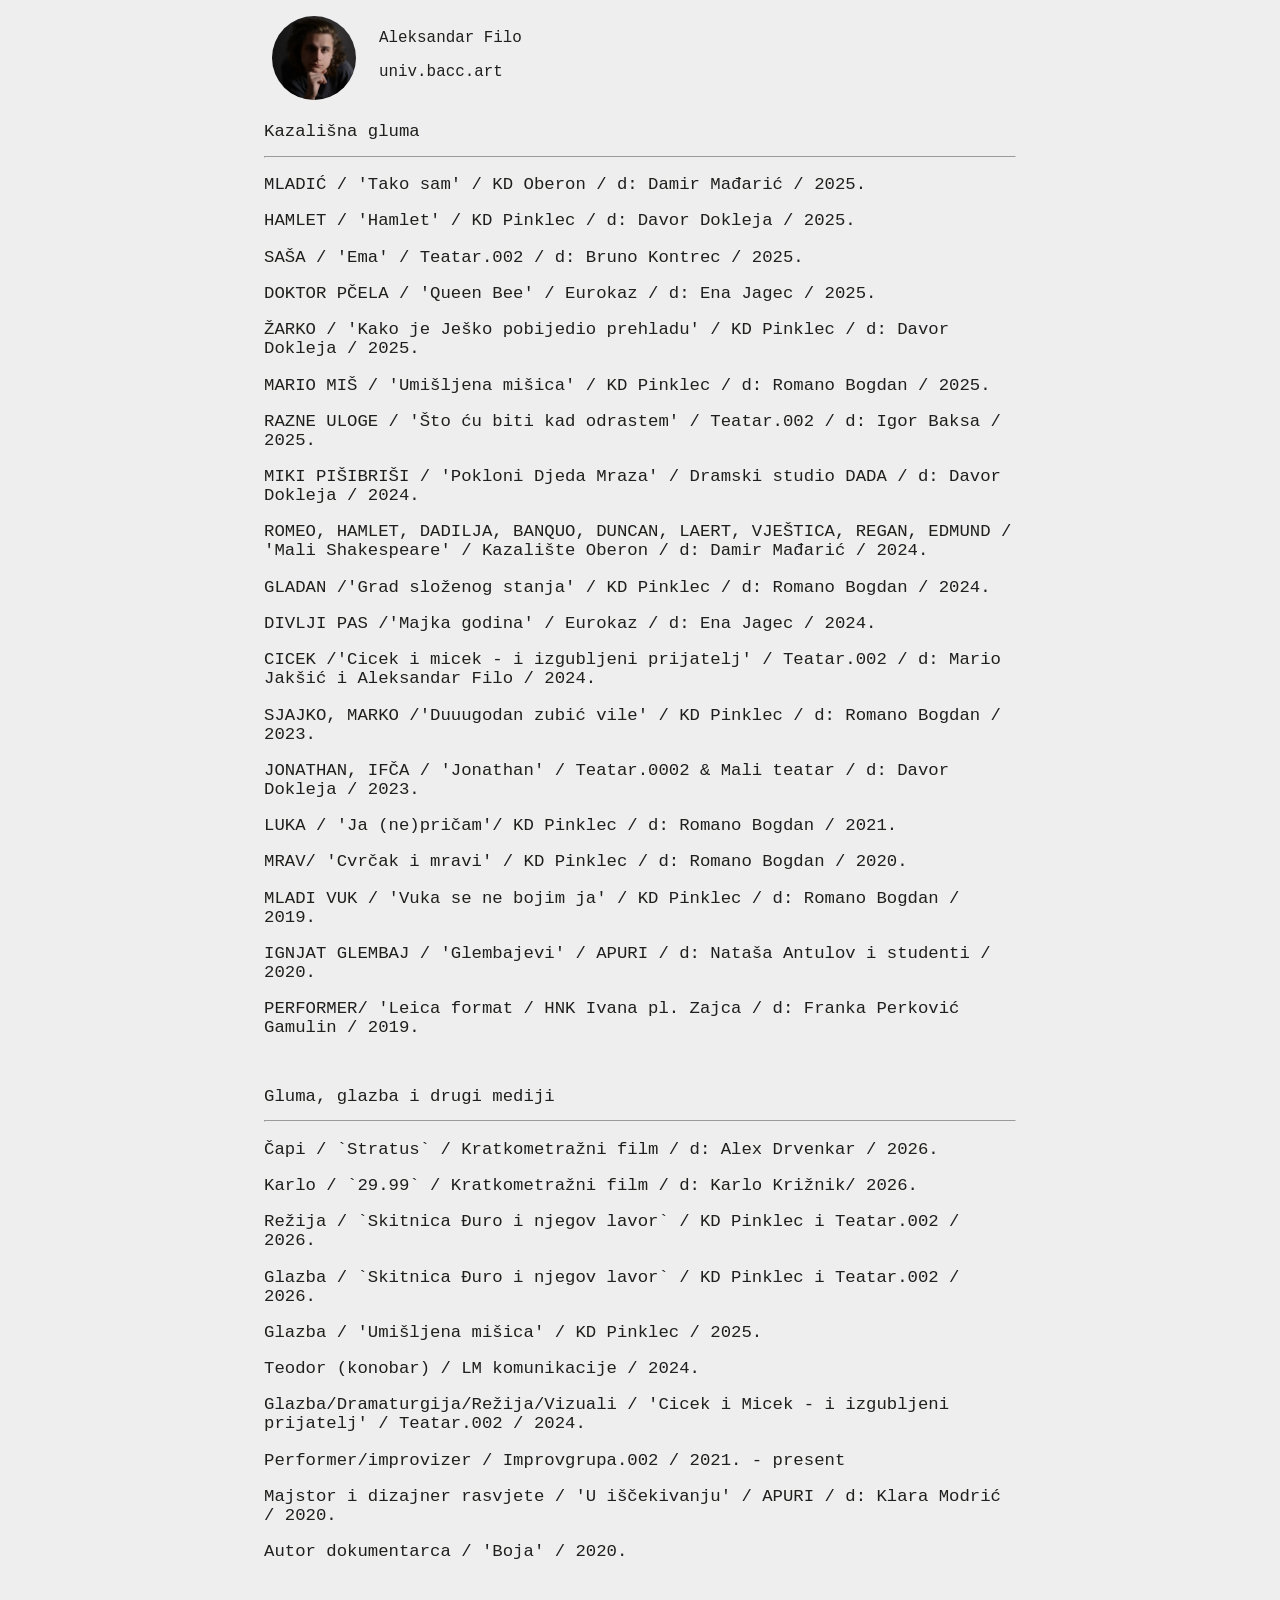
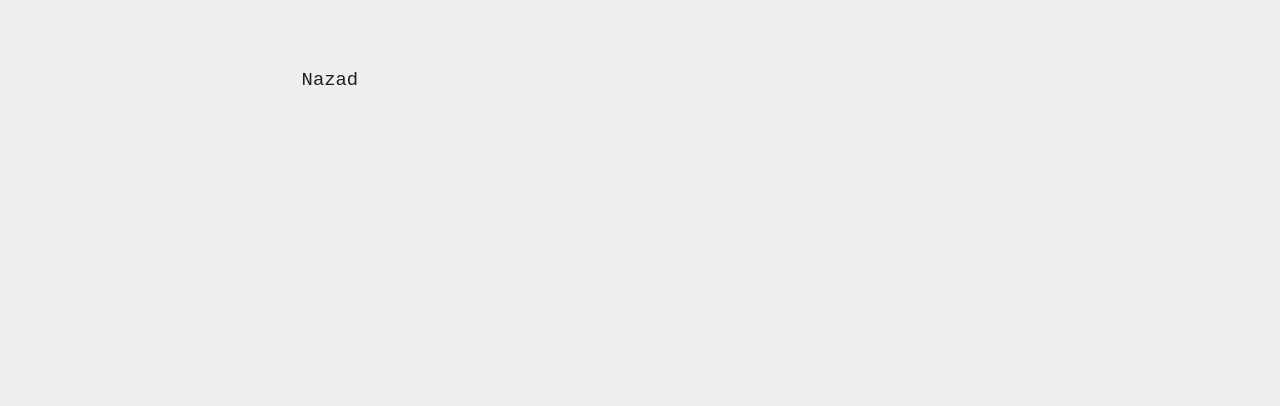
<file: biografija.html>
<!DOCTYPE html>
<html lang="en">
	<head>
		<meta charset="UTF-8" />
		<meta name="viewport" content="width=device-width, initial-scale=1.0" />

		<link rel="stylesheet" href="css/ostalo.css" />
		<title>Biografija</title>
	</head>
	<body>
		<div id="onogore">
			<img src="slike/za_portfolio/11.1.jpg" alt="profilna" id="pro" />
			<div>
				<p>Aleksandar Filo</p>
				<p>univ.bacc.art</p>
			</div>
		</div>

		<h2>Kazališna gluma</h2>
		<hr />

		<p>MLADIĆ / 'Tako sam' / KD Oberon / d: Damir Mađarić / 2025.</p>
		<p>HAMLET / 'Hamlet' / KD Pinklec / d: Davor Dokleja / 2025.</p>
		<p>SAŠA / 'Ema' / Teatar.002 / d: Bruno Kontrec / 2025.</p>
		<p>DOKTOR PČELA / 'Queen Bee' / Eurokaz / d: Ena Jagec / 2025.</p>
		<p>
			ŽARKO / 'Kako je Ješko pobijedio prehladu' / KD Pinklec / d: Davor Dokleja
			/ 2025.
		</p>
		<p>
			MARIO MIŠ / 'Umišljena mišica' / KD Pinklec / d: Romano Bogdan / 2025.
		</p>
		<p>
			RAZNE ULOGE / 'Što ću biti kad odrastem' / Teatar.002 / d: Igor Baksa /
			2025.
		</p>
		<p>
			MIKI PIŠIBRIŠI / 'Pokloni Djeda Mraza' / Dramski studio DADA / d: Davor
			Dokleja / 2024.
		</p>
		<p>
			ROMEO, HAMLET, DADILJA, BANQUO, DUNCAN, LAERT, VJEŠTICA, REGAN, EDMUND /
			'Mali Shakespeare' / Kazalište Oberon / d: Damir Mađarić / 2024.
		</p>
		<p>
			GLADAN /'Grad složenog stanja' / KD Pinklec / d: Romano Bogdan / 2024.
		</p>
		<p>DIVLJI PAS /'Majka godina' / Eurokaz / d: Ena Jagec / 2024.</p>
		<p>
			CICEK /'Cicek i micek - i izgubljeni prijatelj' / Teatar.002 / d: Mario
			Jakšić i Aleksandar Filo / 2024.
		</p>
		<p>
			SJAJKO, MARKO /'Duuugodan zubić vile' / KD Pinklec / d: Romano Bogdan /
			2023.
		</p>
		<p>
			JONATHAN, IFČA / 'Jonathan' / Teatar.0002 & Mali teatar / d: Davor Dokleja
			/ 2023.
		</p>
		<p>LUKA / 'Ja (ne)pričam'/ KD Pinklec / d: Romano Bogdan / 2021.</p>
		<p>MRAV/ 'Cvrčak i mravi' / KD Pinklec / d: Romano Bogdan / 2020.</p>
		<p>
			MLADI VUK / 'Vuka se ne bojim ja' / KD Pinklec / d: Romano Bogdan / 2019.
		</p>
		<p>
			IGNJAT GLEMBAJ / 'Glembajevi' / APURI / d: Nataša Antulov i studenti /
			2020.
		</p>
		<p>
			PERFORMER/ 'Leica format / HNK Ivana pl. Zajca / d: Franka Perković
			Gamulin / 2019.
		</p>
		<br />

		<h2>Gluma, glazba i drugi mediji</h2>
		<hr />

		<p>Čapi / `Stratus` / Kratkometražni film / d: Alex Drvenkar / 2026.</p>
		<p>Karlo / `29.99` / Kratkometražni film / d: Karlo Križnik/ 2026.</p>
		<p>Režija / `Skitnica Đuro i njegov lavor` / KD Pinklec i Teatar.002 / 2026.</p>
		<p>Glazba / `Skitnica Đuro i njegov lavor` / KD Pinklec i Teatar.002 / 2026.</p>
		<p>Glazba / 'Umišljena mišica' / KD Pinklec / 2025.</p>
		<p>Teodor (konobar) / LM komunikacije / 2024.</p>
		<p>
			Glazba/Dramaturgija/Režija/Vizuali / 'Cicek i Micek - i izgubljeni
			prijatelj' / Teatar.002 / 2024.
		</p>
		<p>Performer/improvizer / Improvgrupa.002 / 2021. - present</p>
		<p>
			Majstor i dizajner rasvjete / 'U iščekivanju' / APURI / d: Klara Modrić /
			2020.
		</p>
		<p>Autor dokumentarca / 'Boja' / 2020.</p>
		<br />
		<br />
		<br />
		<br />
		<br />
		<a href="index.html">Nazad</a>
	</body>
</html>
</file>
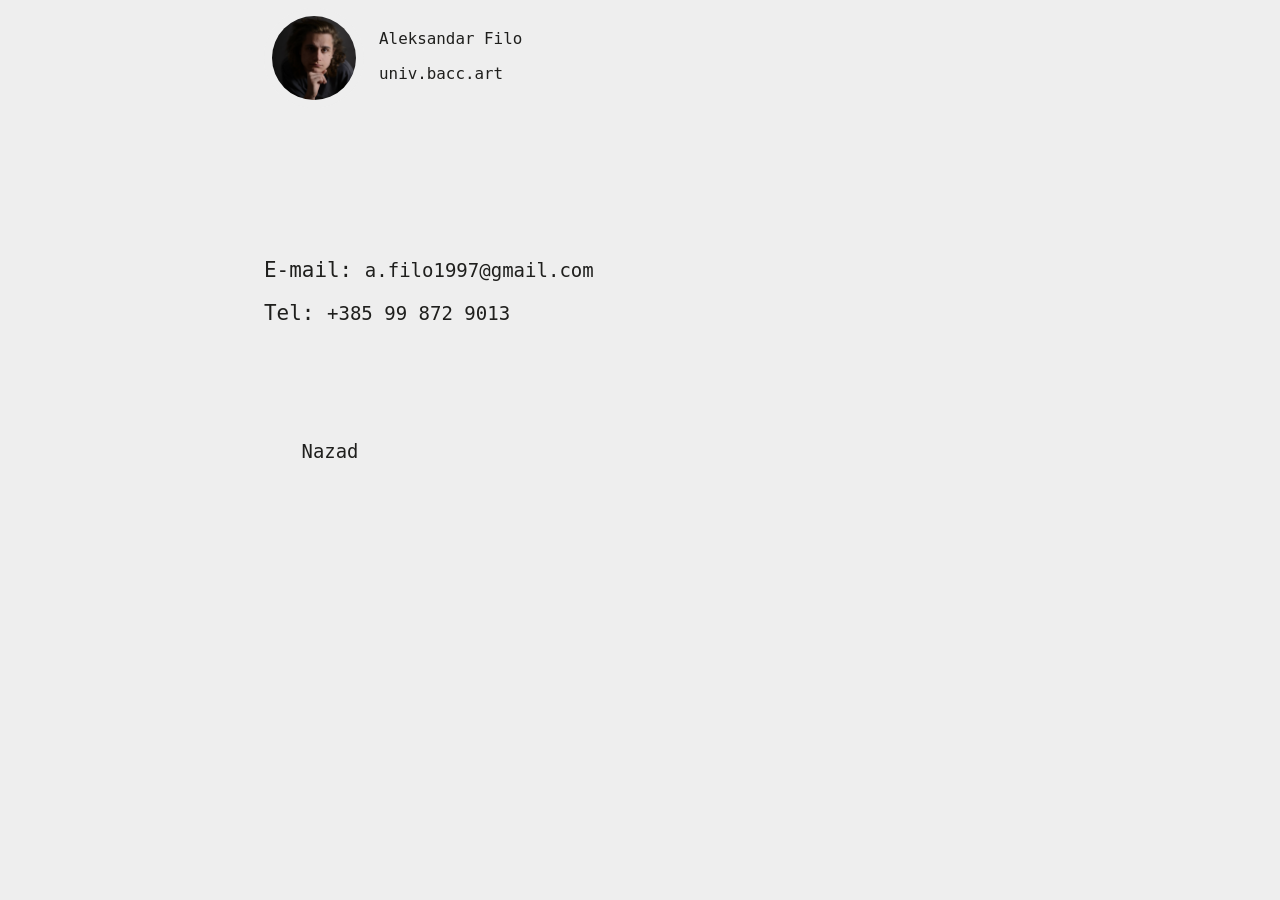
<file: kontakt.html>
<!DOCTYPE html>
<html lang="en">
	<head>
		<meta charset="UTF-8" />
		<meta name="viewport" content="width=device-width, initial-scale=1.0" />
	
		<link rel="stylesheet" href="css/ostalo.css" />
		<title>Kontakt</title>
	</head>
	<body>
		<div id="onogore">
			<img src="slike/za_portfolio/11.1.jpg" alt="profilna" id="pro" />
			<div>
				<p>Aleksandar Filo</p>
				<p>univ.bacc.art</p>
			</div>
		</div>
		
				<div id="kontakt">
            
		<p><strong>E-mail: </strong> a.filo1997@gmail.com</p>
		<p><strong>Tel: </strong> +385 99 872 9013</p>
				</div>

				<br />
				<br />
				<br />
				<br />
				<br />
				<a href="index.html">Nazad</a>

				

	</body>
</html>
</file>
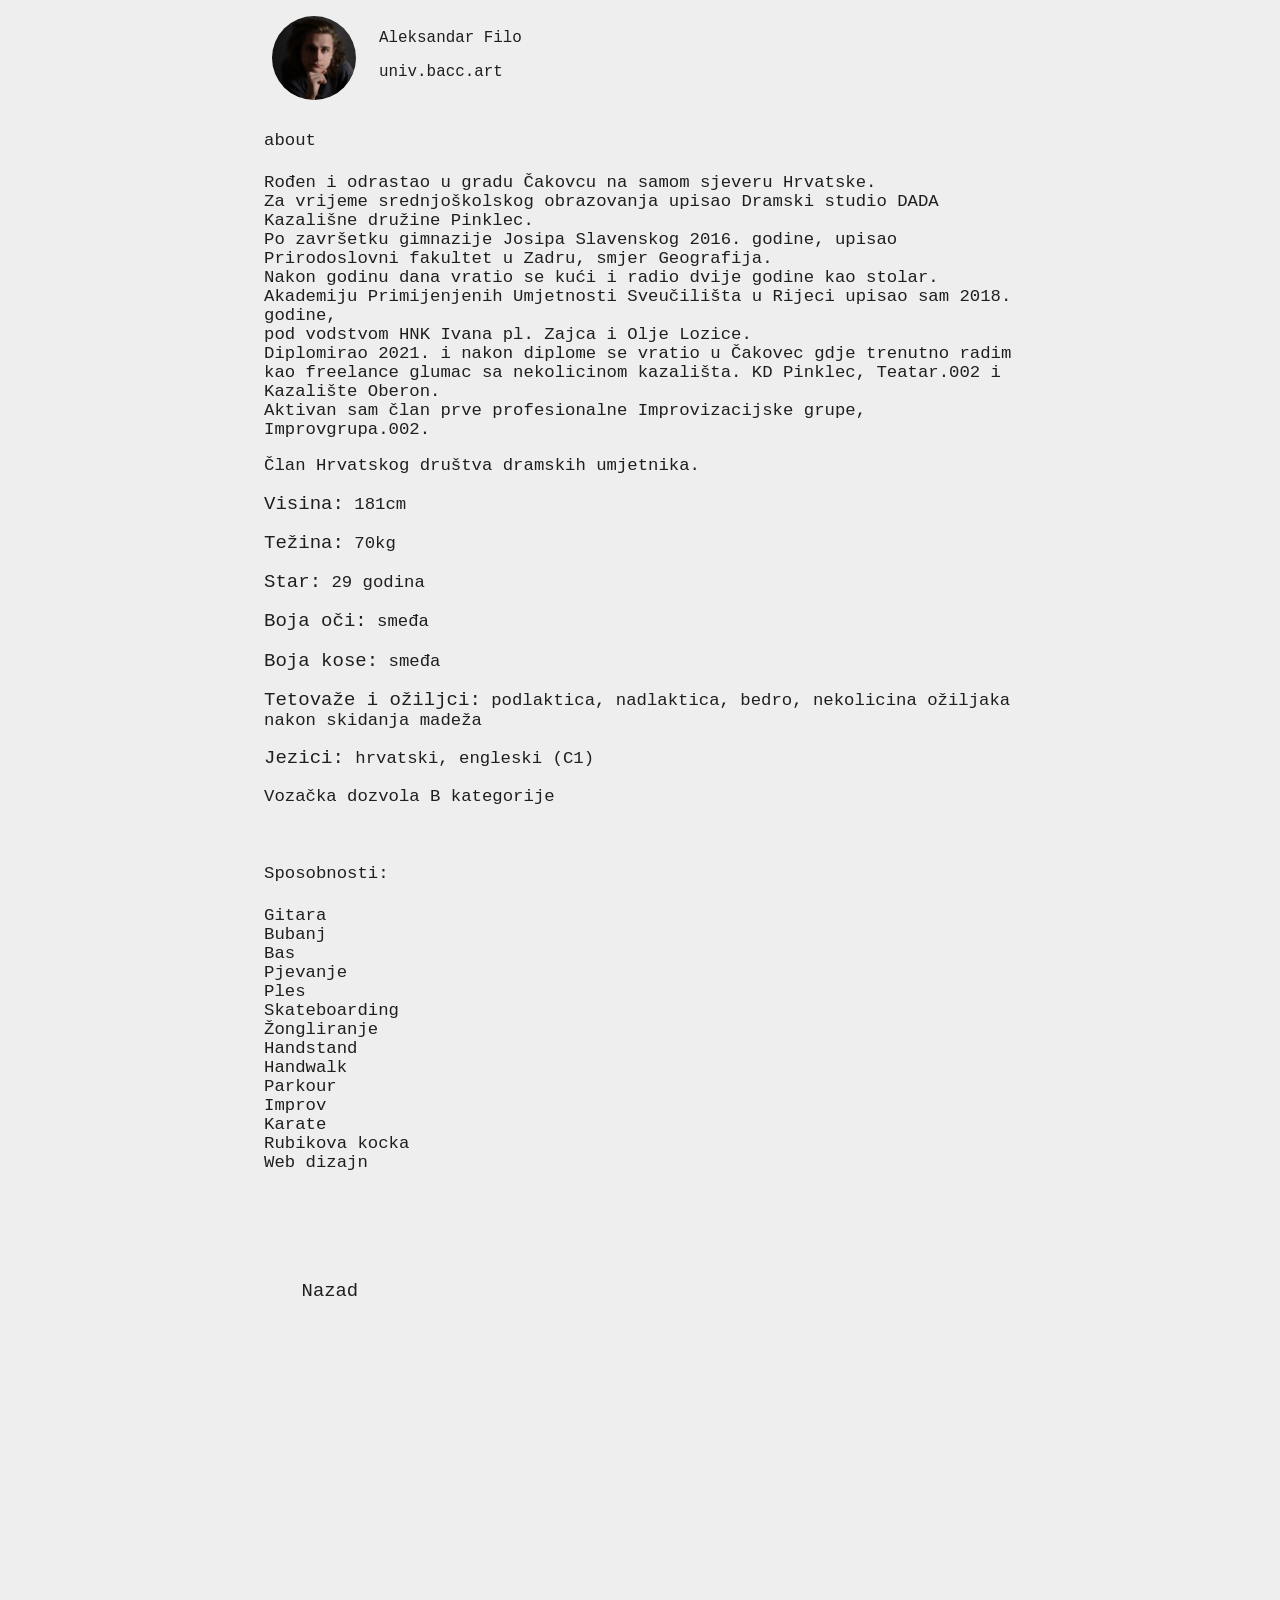
<file: opcenito.html>
<!DOCTYPE html>
<html lang="en">
	<head>
		<meta charset="UTF-8" />
		<meta name="viewport" content="width=device-width, initial-scale=1.0" />
		<link rel="stylesheet" href="css/ostalo.css" />
		<title>Opcenito</title>
	</head>
	<body>
		<div id="onogore">
			<img src="slike/za_portfolio/11.1.jpg" alt="profilna" id="pro" />
			<div>
				<p>Aleksandar Filo</p>
				<p>univ.bacc.art</p>
			</div>
		</div>

		<h4>about</h4>

		<p>
			Rođen i odrastao u gradu Čakovcu na samom sjeveru Hrvatske. <br />
			Za vrijeme srednjoškolskog obrazovanja upisao Dramski studio DADA
			Kazališne družine Pinklec. <br />
			Po završetku gimnazije Josipa Slavenskog 2016. godine, upisao
			Prirodoslovni fakultet u Zadru, smjer Geografija. <br />
			Nakon godinu dana vratio se kući i radio dvije godine kao stolar. <br />
			Akademiju Primijenjenih Umjetnosti Sveučilišta u Rijeci upisao sam 2018.
			godine, <br />
			pod vodstvom HNK Ivana pl. Zajca i Olje Lozice. <br />
			Diplomirao 2021. i nakon diplome se vratio u Čakovec gdje trenutno radim
			kao freelance glumac sa nekolicinom kazališta. KD Pinklec, Teatar.002 i
			Kazalište Oberon. <br />
			Aktivan sam član prve profesionalne Improvizacijske grupe,
			Improvgrupa.002.
		</p>
		<p>Član Hrvatskog društva dramskih umjetnika.</p>
		<p><strong>Visina:</strong> 181cm</p>
		<p><strong>Težina:</strong> 70kg</p>
		<p><strong>Star:</strong> 29 godina</p>
		<p><strong>Boja oči:</strong> smeđa</p>
		<p><strong>Boja kose:</strong> smeđa</p>
		<p>
			<strong>Tetovaže i ožiljci:</strong> podlaktica, nadlaktica, bedro,
			nekolicina ožiljaka nakon skidanja madeža
		</p>
		<p><strong>Jezici: </strong> hrvatski, engleski (C1)</p>
		<p>Vozačka dozvola B kategorije</p>
		<br />

		<h4>Sposobnosti:</h4>

		<p>
			Gitara <br />
			Bubanj <br />
			Bas <br />
			Pjevanje <br />
			Ples <br />
			Skateboarding <br />
			Žongliranje <br />
			Handstand <br />
			Handwalk <br />
			Parkour <br />
			Improv <br />
			Karate <br />
			Rubikova kocka <br />
			Web dizajn <br />
		</p>

		<br />
		<br />
		<br />
		<br />
		<br />
		<a href="index.html">Nazad</a>
	</body>
</html>
</file>
<file: css/ostalo.css>
* {
	font-family: monospace;
	font-weight: 500;
	font-size: 1.1em;
	color: #1f1f1d;
	background-color: #eee;

	padding: 0;
	box-sizing: border-box;
}

html {
	margin-left: 20%;
	margin-right: 20%;
	margin-bottom: 20%;
}

#pro {
	width: 100px;
	height: auto;
	border-radius: 50%;
}
#galerija {
	padding: 5%;
	column-count: 3;
	column-gap: 10px;
}
#kontakt {
	margin-top: 20%;
}

@media (min-width: 1300px) {
	#galerija {
		column-count: 3;
	}
}

@media (max-width: 1300px) {
	#galerija {
		column-count: 2;
	}
}

@media (max-width: 600px) {
	#galerija {
		column-count: 1;
	}
	html {
		margin-left: 5%;
		margin-right: 5%;
	}
	iframe {
		aspect-ratio: 16 / 9;
		height: 100%;
		width: 100%;
	}
}

img {
	width: 100%;
	height: auto;
	padding: 8px;
}

iframe {
	aspect-ratio: 16 / 9;
	height: 50%;
	width: 50%;
}
video {
	max-width: 50vh;
	display: inline-block;
	margin-top: 10%;
	margin-left: 5%;
}

a {
	font-size: 1.2em;
	text-decoration: none;
	padding: 5%;
}
#onogore {
	display: flex;
	flex-direction: row;
	flex-wrap: wrap;
}
#onogore div {
	padding-left: 2%;
	padding-top: 0.7%;
}

#onogore div p {
	font-size: smaller;
	margin-bottom: 0;
}

#galerija {
	display: grid;

	/* 3 images per row */
	grid-template-columns: repeat(3, 1fr);

	gap: 10px;
}

#galerija img {
	width: 100%;
	height: auto;
	display: block;
}

#galerija {
	display: grid;
	grid-template-columns: repeat(auto-fit, minmax(200px, 1fr));
	gap: 10px;
}
</file>
